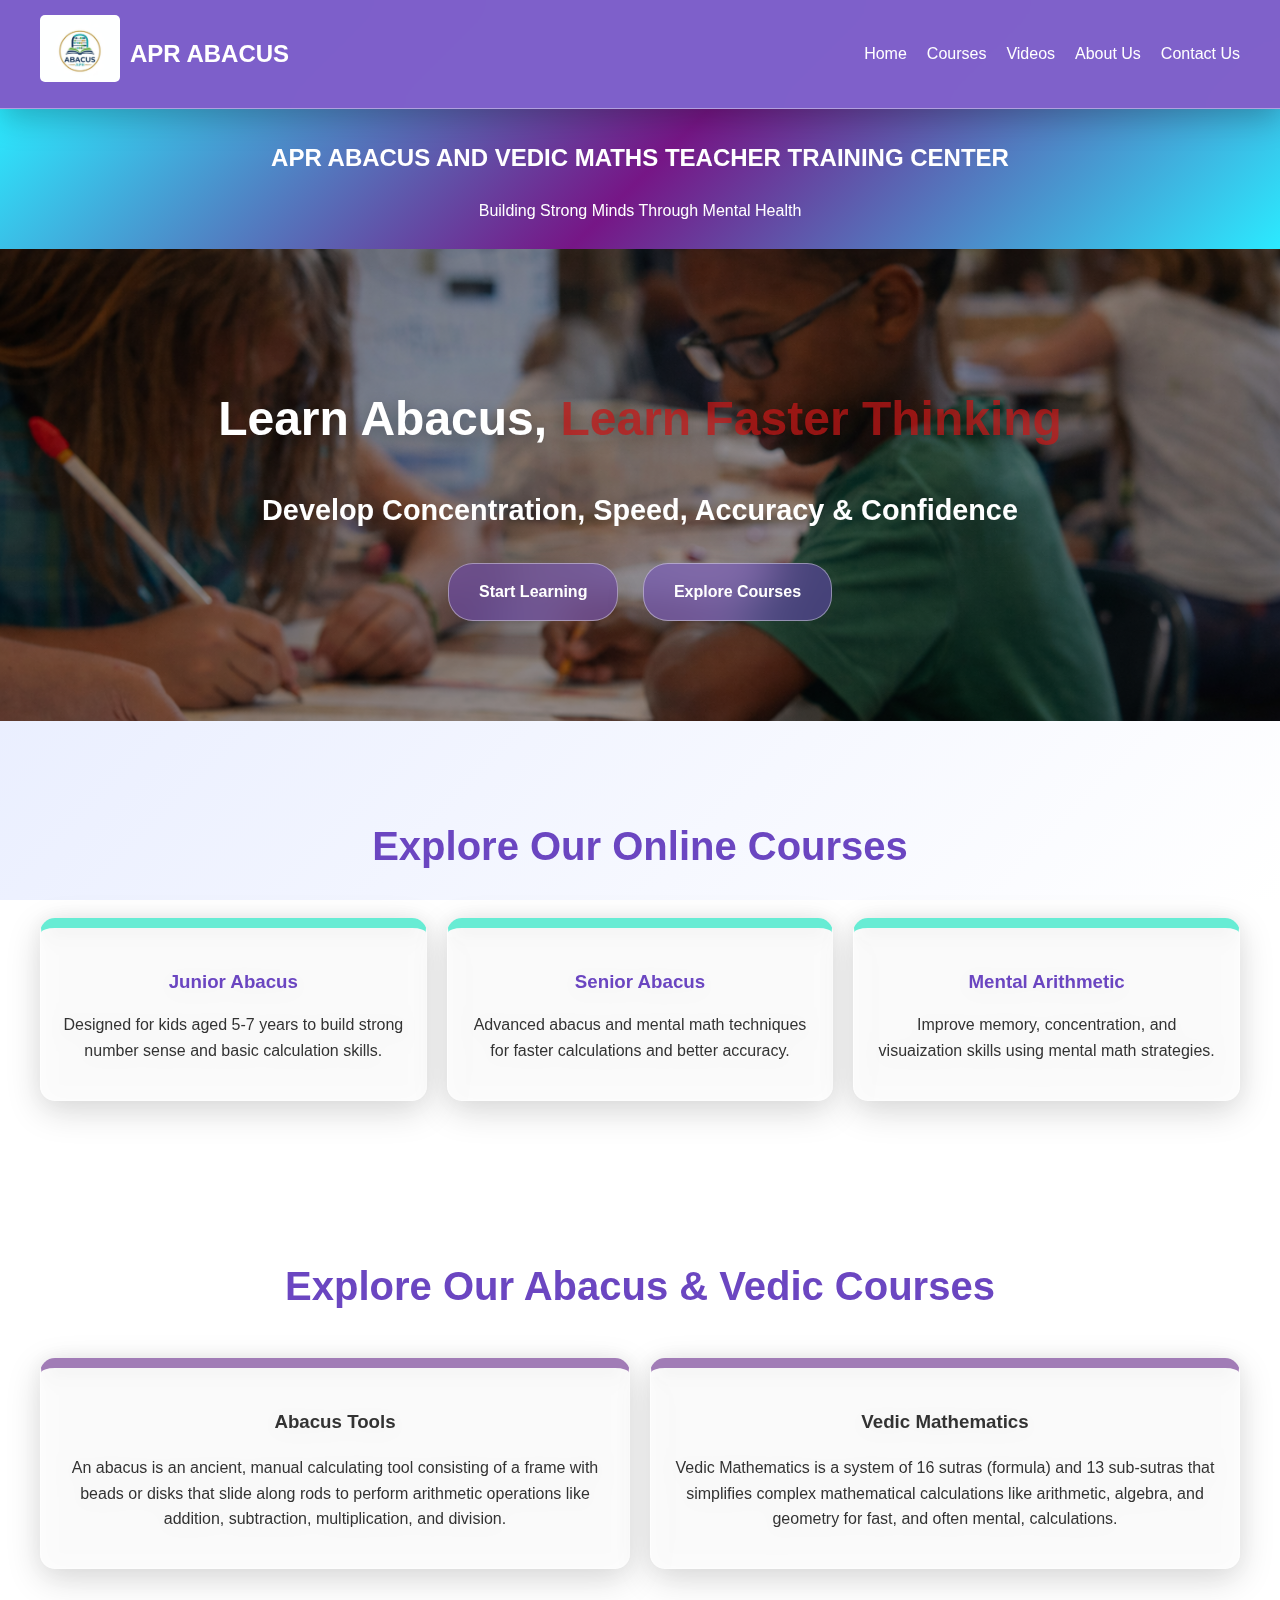
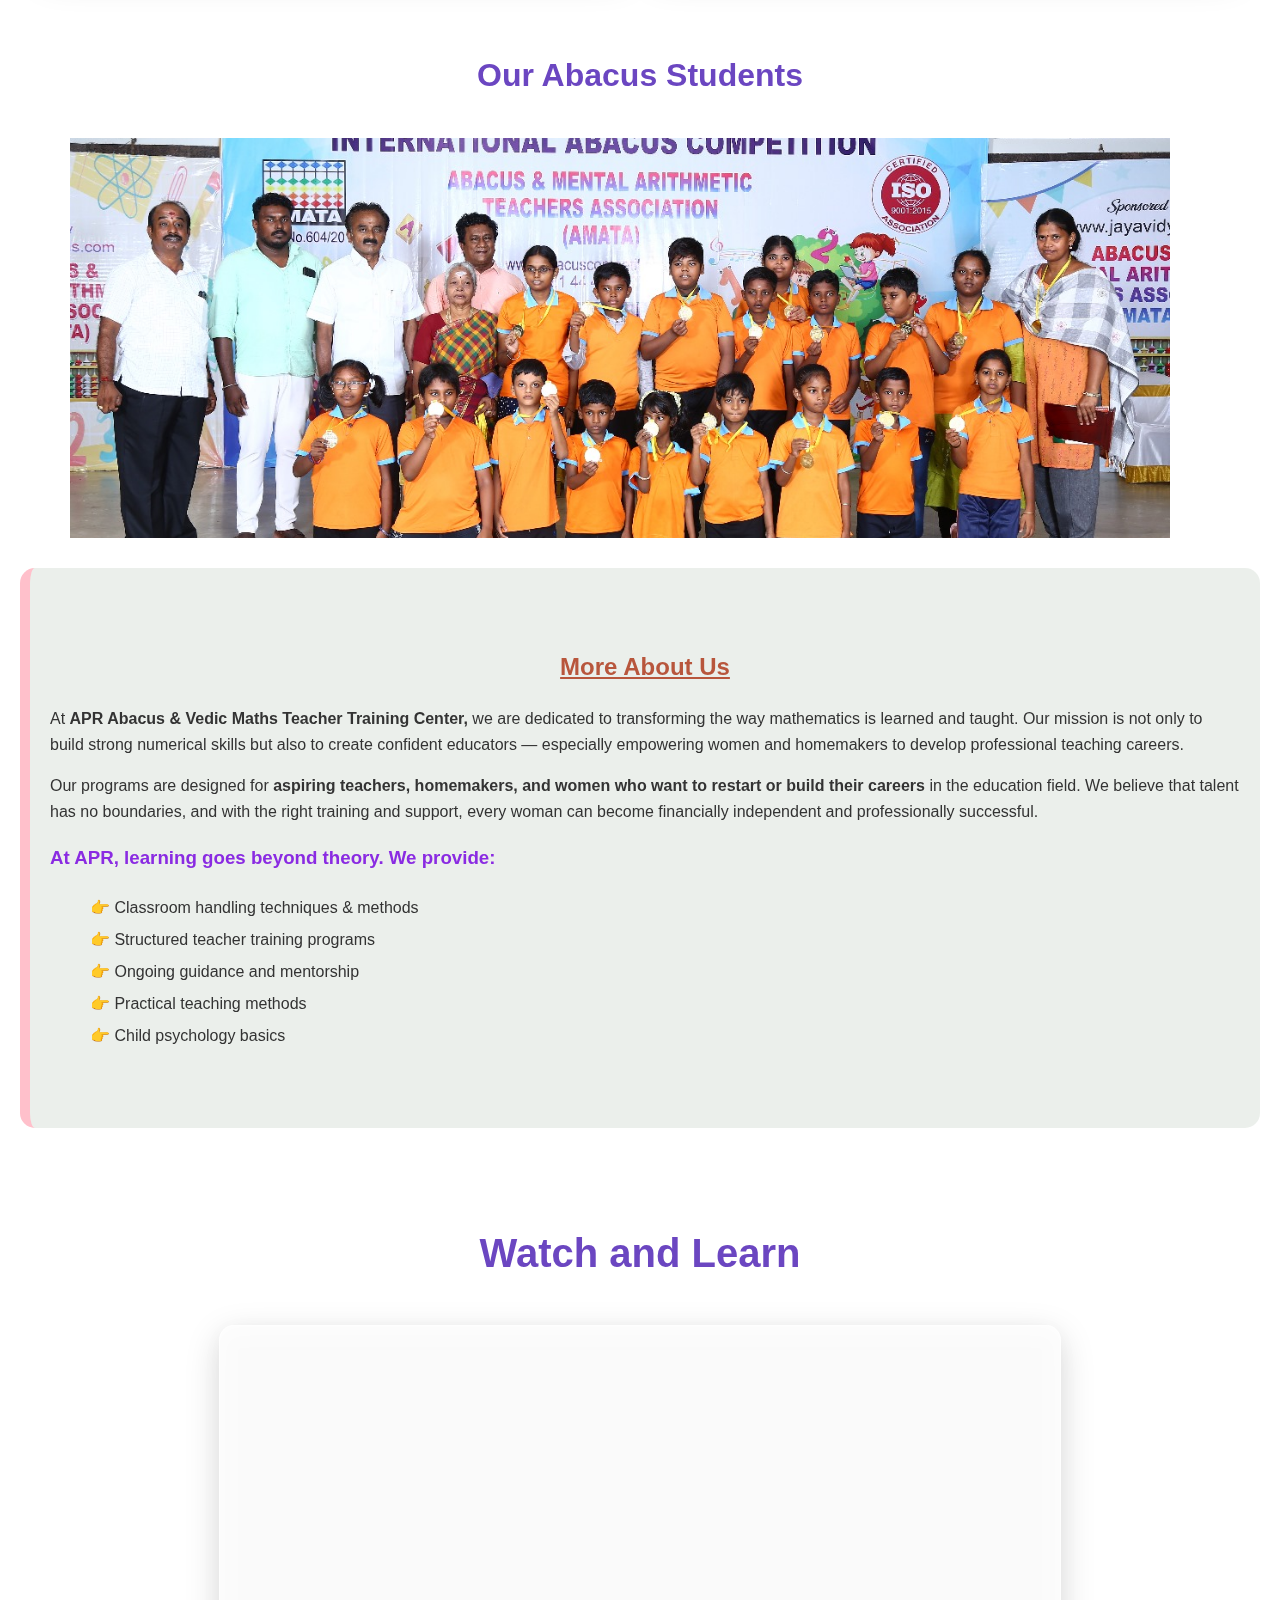
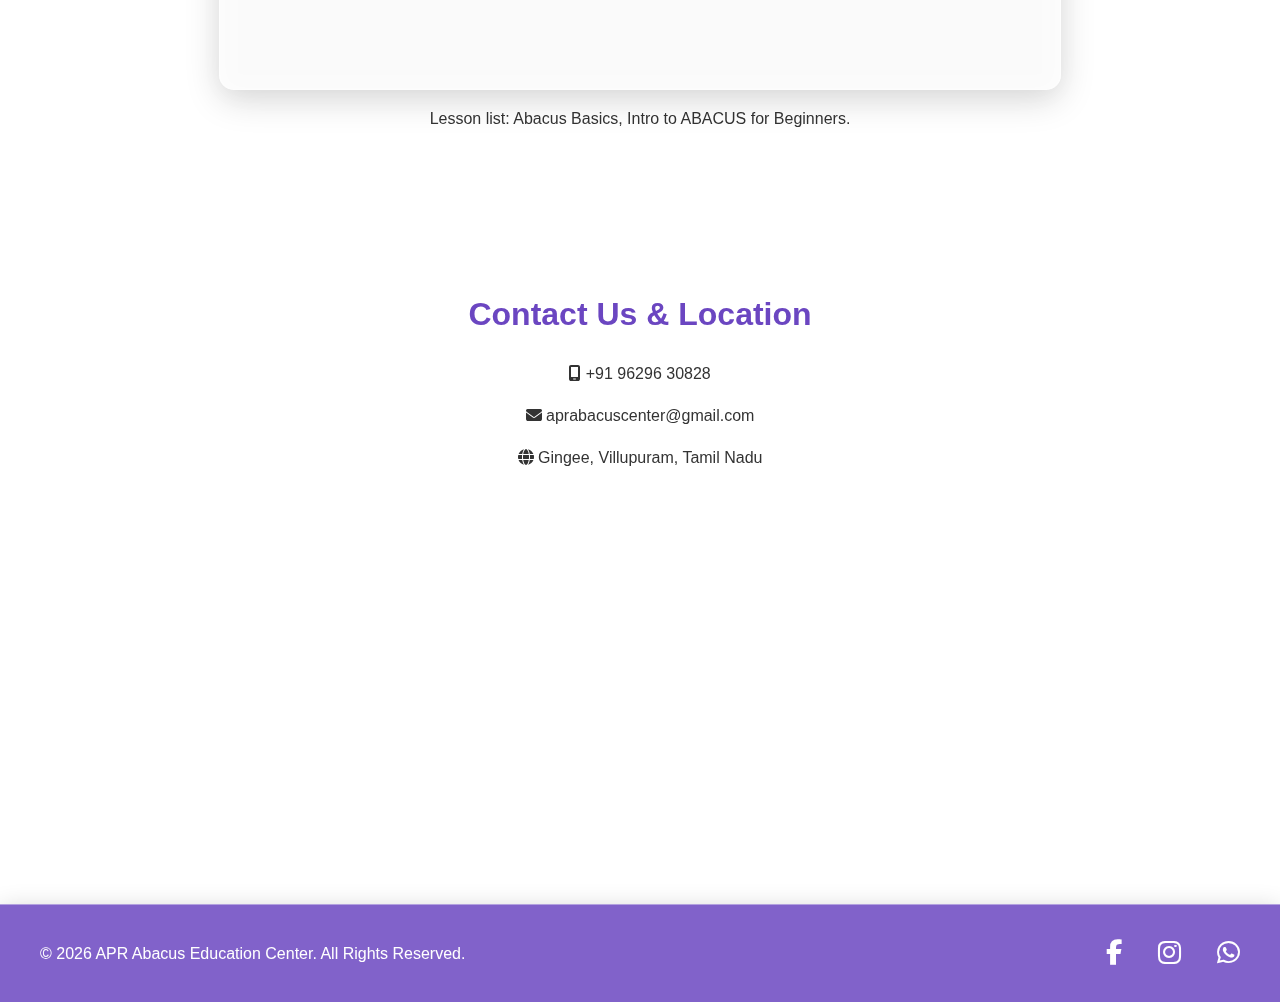
<file: index.html>
<!DOCTYPE html>
<html lang="en">
<head>
    <meta charset="UTF-8">
    <meta name="viewport" content="width=device-width, initial-scale=1.0">
    <title>APR ABACUS - Learner Website</title>
    <!-- The external CSS file -->
    <link rel="stylesheet" href="./style.css">
    <!-- Include Font Awesome CSS from CDN -->
    <link rel="stylesheet" href="https://cdnjs.cloudflare.com/ajax/libs/font-awesome/6.7.2/css/all.min.css" crossorigin="anonymous" />
</head>
<body>
    <nav>
        <div class="container">
            <h1 class="logo-title">
                <a href="#home" aria-label="Go to home page">
                <img src="./Logo.jpeg" alt="APR ABACUS Logo" class="logo">
            </a>
            <span class="brand-name">APR ABACUS</span>
            </h1>
            <ul>
                <li><a href="#home">Home</a></li>
                <!-- <li><a href="#gallery">Gallery</a></li> -->
                <li><a href="#courses">Courses</a></li>
                <li><a href="#videos">Videos</a></li>
                <li><a href="aboutUs.html">About Us</a></li>
                <li><a href="#contact">Contact Us</a></li>
            </ul>
        </div>
    </nav>
        <!-- Header Section -->
     <section class="header">
        <div class="container">
            <div class="about-grid">
                <h2>APR ABACUS AND VEDIC MATHS TEACHER TRAINING CENTER</h2>
                <p>Building Strong Minds Through Mental Health</p>
            </div>
        </div>
    </section>
        <!-- Hero Section -->
    <section id="home" class="hero">
        <div class="container">
            <h1>Learn Abacus, <span style="color: rgba(196, 23, 23, 0.73);">Learn Faster Thinking</span></h1>
            <p>Develop Concentration, Speed, Accuracy & Confidence</p>
            <a href="#courses" class="btn">Start Learning</a>
            <a href="#exploreCourses" class="btn">Explore Courses</a>
        </div>
    </section>
        <!-- Courses Section -->
    <section id="courses" class="courses">
        <div class="container">
            <h2>Explore Our Online Courses</h2>
            <div class="course-grid">
                <div class="course-card">
                    <h3>Junior Abacus</h3>
                    <p>Designed for kids aged 5-7 years to build strong number sense and basic calculation skills.</p>
                </div>
                <div class="course-card">
                    <h3>Senior Abacus</h3>
                    <p>Advanced abacus and mental math techniques for faster calculations and better accuracy.</p>
                </div>
                <div class="course-card">
                    <h3>Mental Arithmetic</h3>
                    <p>Improve memory, concentration, and visuaization skills using mental math strategies.</p>
                </div>
            </div>
        </div>
    </section>
     <section id="exploreCourses" class="courses">

        <div class="container">

            <h2>Explore Our Abacus & Vedic Courses</h2>

            <div class="course-grid">

                <div class="course-card1">

                    <h3>Abacus Tools</h3>

                    <p>An abacus is an ancient, manual calculating tool consisting of a frame with beads or disks that slide along rods to perform arithmetic operations like addition, subtraction, multiplication, and division.</p>

                </div>

                <div class="course-card1">

                    <h3>Vedic Mathematics</h3>

                    <p>Vedic Mathematics is a system of 16 sutras (formula) and 13 sub-sutras that simplifies complex mathematical calculations like arithmetic, algebra, and geometry for fast, and often mental, calculations.</p>

                </div>

            </div>

        </div>

    </section>
        <!-- Student Section -->
    <section>
            <!-- Image Slideshow -->
        <div class="container">
            <h1 class="student-section">Our Abacus Students</h1>
            <div id="slideshow">
                <img src="Estudent.jpeg" alt="Image 00">
                <img src="Estudent0.jpeg" alt="Image 0">
                <img src="Estudent1.jpeg" alt="Image 1">
                <img src="Estudent2.jpeg" alt="Image 2">
                <img src="Estudent3.jpeg" alt="Image 3">
                <img src="Estudent4.jpeg" alt="Image 4">
                <img src="Estudent5.jpeg" alt="Image 5">
                <img src="Estudent6.jpeg" alt="Image 6">
                <img src="Estudent7.jpeg" alt="Image 7">
                <img src="Estudent8.jpeg" alt="Image 8">
            </div>
        </div>
    </section>
        <!-- About Us Section -->
    <section id="about" class="about">
        <div class="container">
            <div class="about-grid">
                <h2 style="color: #b8563c; text-align: center; text-decoration: underline;">More About Us</h2>
                 <p>At <b>APR Abacus & Vedic Maths Teacher Training Center,</b> we are dedicated to transforming the way mathematics is learned and taught. Our mission is not only to build strong numerical skills but also to create confident educators — especially empowering women and homemakers to develop professional teaching careers.</p>

                <p>Our programs are designed for <b>aspiring teachers, homemakers, and women who want to restart or build their careers</b> in the education field. We believe that talent has no boundaries, and with the right training and support, every woman can become financially independent and professionally successful.</p>

                <div class="about-grid1">

                    <h3 style="color: blueviolet;">At APR, learning goes beyond theory. We provide:</h3>

                    <ul>

                        <li>👉 Classroom handling techniques & methods</li>

                        <li>👉 Structured teacher training programs</li>

                        <li>👉 Ongoing guidance and mentorship</li>

                        <li>👉 Practical teaching methods</li>

                        <li>👉 Child psychology basics</li>

                    </ul>

                </div>
            </div>
        </div>
    </section>
        <!-- Video Learning Section -->
    <section id="videos" class="video-section">
        <div class="container">
            <h2>Watch and Learn</h2>
            <div class="video-embed">
                 <iframe width="560" height="315" src="https://www.youtube.com/embed/_w2SLm1ZKd8?si=8djVz3uWpQxdRp7P" title="YouTube video player" frameborder="0" allow="accelerometer; autoplay; clipboard-write; encrypted-media; gyroscope; picture-in-picture; web-share" referrerpolicy="strict-origin-when-cross-origin" allowfullscreen></iframe>
            </div>
            <p>Lesson list: Abacus Basics, Intro to ABACUS for Beginners.</p>
        </div>
    </section>
        <!-- Contact Section -->
    <section id="contact" class="contact">
        <div class="container">
            <h1 class="contactUs">Contact Us & Location</h1>
            <p><i class="fa-solid fa-mobile-screen"></i> +91 96296 30828</p>
            <p><i class="fa-solid fa-envelope"></i> aprabacuscenter@gmail.com</p>
            <p><i class="fa-solid fa-globe"></i> Gingee, Villupuram, Tamil Nadu</p>
            <iframe src="https://www.google.com/maps/embed?pb=!1m18!1m12!1m3!1d15595.725257690472!2d79.40571514039384!3d12.252927377031337!2m3!1f0!2f0!3f0!3m2!1i1024!2i768!4f13.1!3m3!1m2!1s0x3a5335719d9322b1%3A0xe5a6d6e2d6e6c6aa!2sGingee%2C%20Tamil%20Nadu%20604202!5e0!3m2!1sen!2sin!4v1770012700113!5m2!1sen!2sin" width="1200" height="350" style="border:0;" allowfullscreen="" loading="lazy" referrerpolicy="no-referrer-when-downgrade"></iframe>
        </div>
    </section>
        <!-- Footer -->
    <footer>
        <div class="container">
            <p>&copy; 2026 APR Abacus Education Center. All Rights Reserved.</p>
            <ul>
                 <li><a href="https://www.facebook.com" target="_blank"><i class="fa-brands fa-facebook-f"></i></a></li>

                <li><a href="https://www.instagram.com/aprabacuscenter?igsh=azhleTFjcWNhd2xs" target="_blank"><i class="fa-brands fa-instagram"></i></a></li>

                <li><a href="https://wa.me/919629630828" target="_blank"><i class="fa-brands fa-whatsapp"></i></a></li>
            </ul>
        </div>
    </footer>
    
    <script src="./script.js"></script>
</body>
</html>
</file>
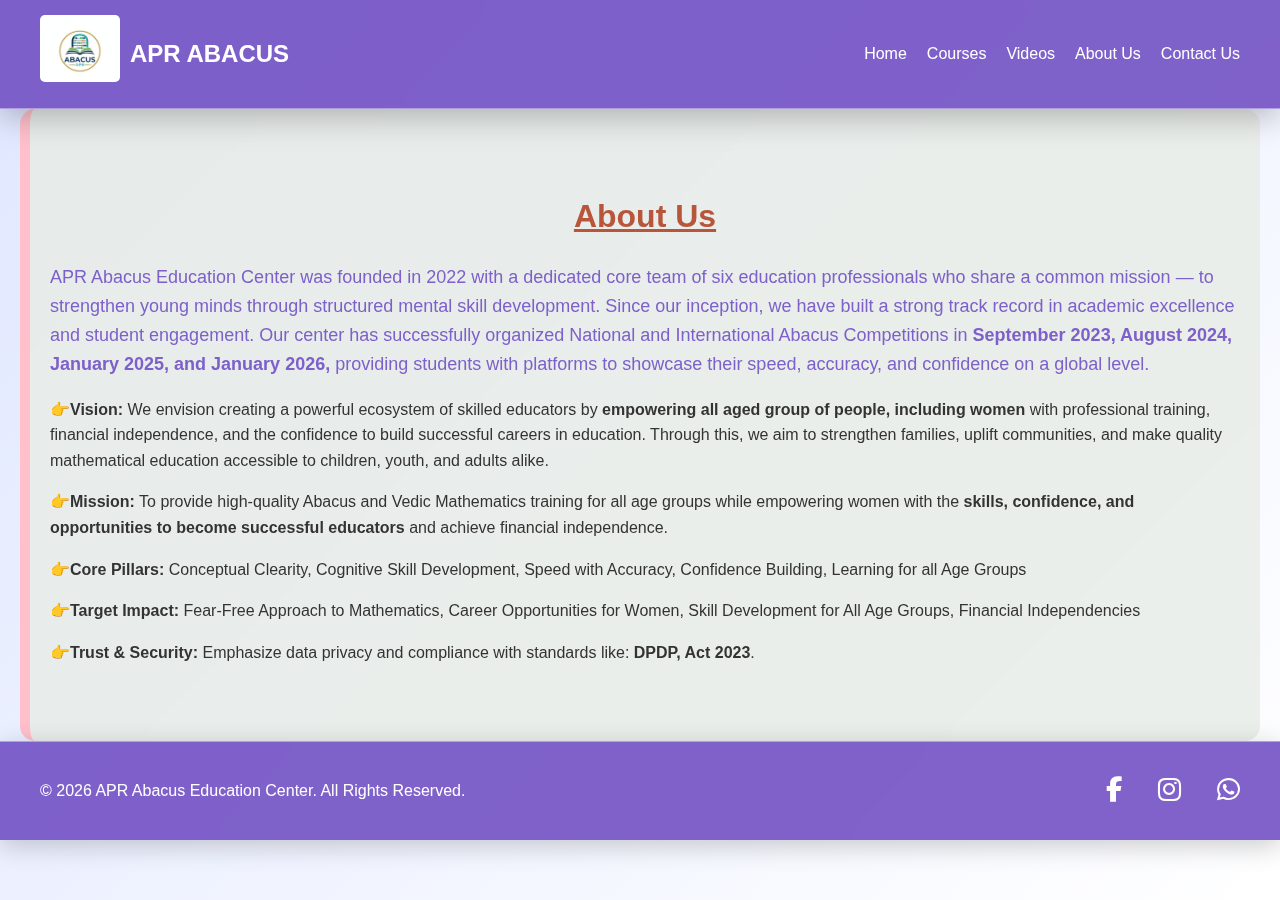
<file: aboutUs.html>
<!DOCTYPE html>
<html lang="en">
<head>
    <meta charset="UTF-8">
    <meta name="viewport" content="width=device-width, initial-scale=1.0">
    <title>APR ABACUS - Learner Website</title>
    <link rel="stylesheet" href="./style.css">
    <!-- Include Font Awesome CSS from CDN -->
    <link rel="stylesheet" href="https://cdnjs.cloudflare.com/ajax/libs/font-awesome/6.7.2/css/all.min.css" crossorigin="anonymous" />
</head>
<body>
    <nav>
        <div class="container">
            <h1 class="logo-title">
                <a href="#home" aria-label="Go to home page">
                <img src="./Logo.jpeg" alt="APR ABACUS Logo" class="logo">
            </a>
            <span class="brand-name">APR ABACUS</span>
            </h1>
            <ul id="nav-menu">
                <li><a href="index.html">Home</a></li>
                <!-- <li><a href="#gallery">Gallery</a></li> -->
                <li><a href="index.html">Courses</a></li>
                <li><a href="index.html">Videos</a></li>
                <li><a href="aboutUs.html">About Us</a></li>
                <li><a href="index.html">Contact Us</a></li>
            </ul>
        </div>
    </nav>
     <section id="about" class="about">
        <div class="container">
            <div class="about-grid">
                <h1 style="color: #b8563c; text-align: center; text-decoration: underline;">About Us</h1>
                <p style="color: #7e60ca; font-size: large;">APR Abacus Education Center was founded in 2022 with a dedicated core team of six education professionals who share a common mission — to strengthen young minds through structured mental skill development. Since our inception, we have built a strong track record in academic excellence and student engagement. Our center has successfully organized National and International Abacus Competitions in <b>September 2023, August 2024, January 2025, and January 2026, </b> providing students with platforms to showcase their speed, accuracy, and confidence on a global level.</p>
                    <p>👉<b>Vision:</b> We envision creating a powerful ecosystem of skilled educators by <b>empowering all aged group of people, including women </b>with professional training, financial independence, and the confidence to build successful careers in education. Through this, we aim to strengthen families, uplift communities, and make quality mathematical education accessible to children, youth, and adults alike.</p>
                    <p>👉<b>Mission:</b> To provide high-quality Abacus and Vedic Mathematics training for all age groups while empowering women with the <b>skills, confidence, and opportunities to become successful educators</b> and achieve financial independence.</p>
                    <p>👉<b>Core Pillars:</b> Conceptual Clearity, Cognitive Skill Development, Speed with Accuracy, Confidence Building, Learning for all Age Groups</p>
                    <p>👉<b>Target Impact:</b> Fear-Free Approach to Mathematics, Career Opportunities for Women, Skill Development for All Age Groups, Financial Independencies</p>
                    <p>👉<b>Trust & Security:</b> Emphasize data privacy and compliance with standards like: <b>DPDP, Act 2023</b>.</p>
            </div>
        </div>
    </section>
    <footer>
        <div class="container">
            <p>&copy; 2026 APR Abacus Education Center. All Rights Reserved.</p>
            <ul>
                 <li><a href="https://www.facebook.com" target="_blank"><i class="fa-brands fa-facebook-f"></i></a></li>

                <li><a href="https://www.instagram.com/aprabacuscenter?igsh=azhleTFjcWNhd2xs" target="_blank"><i class="fa-brands fa-instagram"></i></a></li>

                <li><a href="https://wa.me/919629630828" target="_blank"><i class="fa-brands fa-whatsapp"></i></a></li>
            </ul>
        </div>
    </footer>
</body>
</file>
<file: style.css>
body {
    font-family: 'Poppins', sans-serif;
    margin: 0;
    padding: 0;
    background: linear-gradient(135deg, #e0e7ff 0%, #ffffff 100%);
    color: #333;
    line-height: 1.6;
    overflow-x: hidden;
    background-attachment: fixed;
    position: relative;
}
body::before {
    position: fixed;
    top: 0;
    left: 0;
    width: 100%;
    height: 100%;
    background: rgba(255, 255, 255, 0.05);
    z-index: -2;
}
.container {
    max-width: 1200px;
    margin: 0 auto;
    padding: 0 20px;
}

/* Navigation with Enhanced Glass */
nav {
    background: rgba(107, 70, 193, 0.85); /* Slightly more opaque for stronger glass */
    backdrop-filter: blur(20px);
    -webkit-backdrop-filter: blur(20px);
    color: white;
    padding: 15px 0;
    border-bottom: 1px solid rgba(255, 255, 255, 0.4);
    box-shadow: 0 6px 25px rgba(0, 0, 0, 0.2);
    position: sticky;
    top: 0;
    z-index: 100;
    transition: all 0.4s ease;
}
nav:hover {
    box-shadow: 0 8px 30px rgba(0, 0, 0, 0.25);
}
nav .container {
    display: flex;
    justify-content: space-between;
    align-items: center;
}
nav h1 {
    margin: 0;
    font-size: 1.5rem;
}
nav ul {
    list-style: none;
    margin: 0;
    padding: 0;
    display: flex;
}
nav ul li {
    margin-left: 20px;
}
nav ul li a {
    color: white;
    text-decoration: none;
    font-weight: 400;
    transition: color 0.4s ease, text-shadow 0.4s ease;
}
nav ul li a:hover {
    color: #e0e7ff;
    text-shadow: 0 0 10px rgba(255, 255, 255, 0.5);
}
.logo-title {
    display: flex;
    align-items: center;
    gap: 10px;
}

.logo {
    height: auto;
    width: 80px; 
    border-radius: 5px;
    transition: transform 0.2s;
}

.logo:hover {
    transform: scale(1.05); 
} 
/* Header Section */
.header {
    padding: 10px 0;
    text-align: center;
    background: linear-gradient(135deg, #2beaff, #761686, #2beaff);
    color: white;
}
/* Hero Section with Enhanced Glass Overlay */
.hero {
    text-align: center;
    padding: 100px 20px;
    color: white;
    position: relative;
    background-image: url("homeImage.png");
    background-repeat: no-repeat;
    background-size: cover;    
    background-color: #cccccc;

}
.hero::before {
    position: absolute;
    top: 0;
    left: 0;
    right: 0;
    bottom: 0;
    background: rgba(255, 255, 255, 0.15);
    backdrop-filter: blur(25px);
    -webkit-backdrop-filter: blur(25px);
    border-radius: 0;
    z-index: -1;
}
.hero:hover::before {
    backdrop-filter: blur(30px);
    -webkit-backdrop-filter: blur(30px);
}
.hero h1 {
    font-size: 3rem;
    margin-bottom: 20px;
    text-shadow: 0 4px 15px rgba(0, 0, 0, 0.3);
    color: white;
}
.hero p {
    font-size: 1.8rem;
    margin-bottom: 30px;
    color: white;
    font-weight: 600;
}
.btn {
    display: inline-block;
    padding: 15px 30px;
    background: rgba(107, 70, 193, 0.5); /* More transparent for stronger glass effect */
    backdrop-filter: blur(20px);
    color: white;
    text-decoration: none;
    border-radius: 25px;
    font-weight: 600;
    margin: 0 10px;
    border: 1px solid rgba(255, 255, 255, 0.4);
    box-shadow: 0 10px 40px rgba(0, 0, 0, 0.15);
    transition: all 0.4s ease;
}
.btn:hover {
    background: rgba(85, 60, 154, 0.5); /* Slightly more opaque on hover for interaction feedback */
    box-shadow: 0 15px 45px rgba(0, 0, 0, 0.25); /* Deeper shadow on hover */
    transform: translateY(-3px) scale(1.05);
    filter: drop-shadow(0 5px 15px rgba(107, 70, 193, 0.3)); /* Enhanced glow effect */
}
.courses {
    padding: 60px 0;
    text-align: center;
}
.courses h2 {
    font-size: 2.5rem;
    margin-bottom: 40px;
    color: #6b46c1;
}
.course-grid {
    display: grid;
    grid-template-columns: repeat(auto-fit, minmax(250px, 1fr));
    gap: 20px;
}
.course-card, .course-card1  {
    background: rgba(255, 255, 255, 0.25);
    backdrop-filter: blur(20px);
    -webkit-backdrop-filter: blur(20px);
    border: 1px solid rgba(255, 255, 255, 0.4);
    border-radius: 15px;
    padding: 20px;
    box-shadow: 0 10px 35px rgba(0, 0, 0, 0.15);
    transition: all 0.4s ease;
    filter: drop-shadow(0 3px 10px rgba(0, 0, 0, 0.1));
    border-top: 10px solid rgb(103, 236, 212);
}
.course-card1 {
    border-top: 10px solid #a17cb6;
}
.course-card:hover, .course-card1:hover {
    transform: translateY(-7px) scale(1.02);
    box-shadow: 0 15px 45px rgba(0, 0, 0, 0.25);
    background: rgba(255, 255, 255, 0.35);
    filter: drop-shadow(0 5px 15px rgba(107, 70, 193, 0.2));
}
.course-card h3 {
    color: #6b46c1;
    margin-bottom: 10px;
}

.student-section{
    color: #6b46c1;
    text-align: center;
}

/* Video Section */
.video-section {
    padding: 60px 0;
    text-align: center;
}
.video-section h2 {
    font-size: 2.5rem;
    margin-bottom: 40px;
    color: #6b46c1;
}
.video-embed {
    max-width: 800px;
    margin: 0 auto;
    background: rgba(255, 255, 255, 0.25);
    backdrop-filter: blur(20px);
    -webkit-backdrop-filter: blur(20px);
    border: 1px solid rgba(255, 255, 255, 0.4);
    border-radius: 15px;
    padding: 20px;
    box-shadow: 0 10px 35px rgba(0, 0, 0, 0.15);
    transition: all 0.4s ease;
    filter: drop-shadow(0 3px 10px rgba(0, 0, 0, 0.1));
}
.video-embed:hover {
    box-shadow: 0 12px 40px rgba(0, 0, 0, 0.2);
}

/* About Us */
.about {
    padding: 60px 0;
    background: rgba(232, 236, 231, 0.85);
    backdrop-filter: blur(15px);
    -webkit-backdrop-filter: blur(15px);
    transition: all 0.4s ease;
    border-radius: 15px;
    border-left: 10px solid pink;
    margin-left: 20px;
    margin-right: 20px;
}
.about:hover {
    background: rgba(248, 250, 252, 0.9);
}
.about-grid1 ul li {
    list-style-type: none;
    line-height: 2.0;
}
/* Contact Form*/
.contact {
    padding: 60px 0;
    text-align: center;
}
.contactUs{
    color: #6b46c1;
}
/* Footer */
footer {
    background: rgba(107, 70, 193, 0.85);
    backdrop-filter: blur(20px);
    -webkit-backdrop-filter: blur(20px);
    color: white;
    text-align: center;
    padding: 20px 0;
    border-top: 1px solid rgba(255, 255, 255, 0.4);
    box-shadow: 0 6px 25px rgba(0, 0, 0, 0.2);
    transition: all 0.4s ease;
}
footer:hover {
    box-shadow: 0 8px 30px rgba(0, 0, 0, 0.25);
}
footer .container {
    display: flex;
    justify-content: space-between;
    align-items: center;
}
footer ul {
    list-style: none;
    margin: 0;
    padding: 0;
    display: flex;
    gap: 1rem;
}
footer ul li {
    margin-left: 20px;
}
footer ul li a {
    color: white;
    text-decoration: none;
    transition: color 0.4s ease, text-shadow 0.4s ease;
    font-size: 26px;
}
footer ul li a:hover {
    color: #e0e7ff;
    text-shadow: 0 0 10px rgba(255, 255, 255, 0.5);
}

#slideshow {
    position: relative;
    width: 100%;
    max-width: 1100px;
    height: 400px;
    margin: 15px;
    overflow: hidden;
    border-radius: 15px;
    border: 15px solid white;
}

#slideshow img {
    position: absolute;
    top: 0;
    left: 0;
    width: 100%;
    height: 100%;
    object-fit: cover;
    opacity: 0;
    transition: opacity 1s ease-in-out;
}

#slideshow img.active {
    opacity: 1;
}

@media (max-width: 768px) {
    .hero h1 {
        font-size: 2rem;
    }
    nav .container {
        flex-direction: column;
    }
    nav ul {
        margin-top: 10px;
    }
    .course-grid, .benefit-grid {
        grid-template-columns: 1fr;
    }
    /* Reduce blur on mobile for performance */
    .glass, nav, .hero, .course-card, .benefit-item, .video-embed, .contact form, footer, .btn {
        backdrop-filter: blur(10px);
        -webkit-backdrop-filter: blur(10px);
    }
}
</file>
